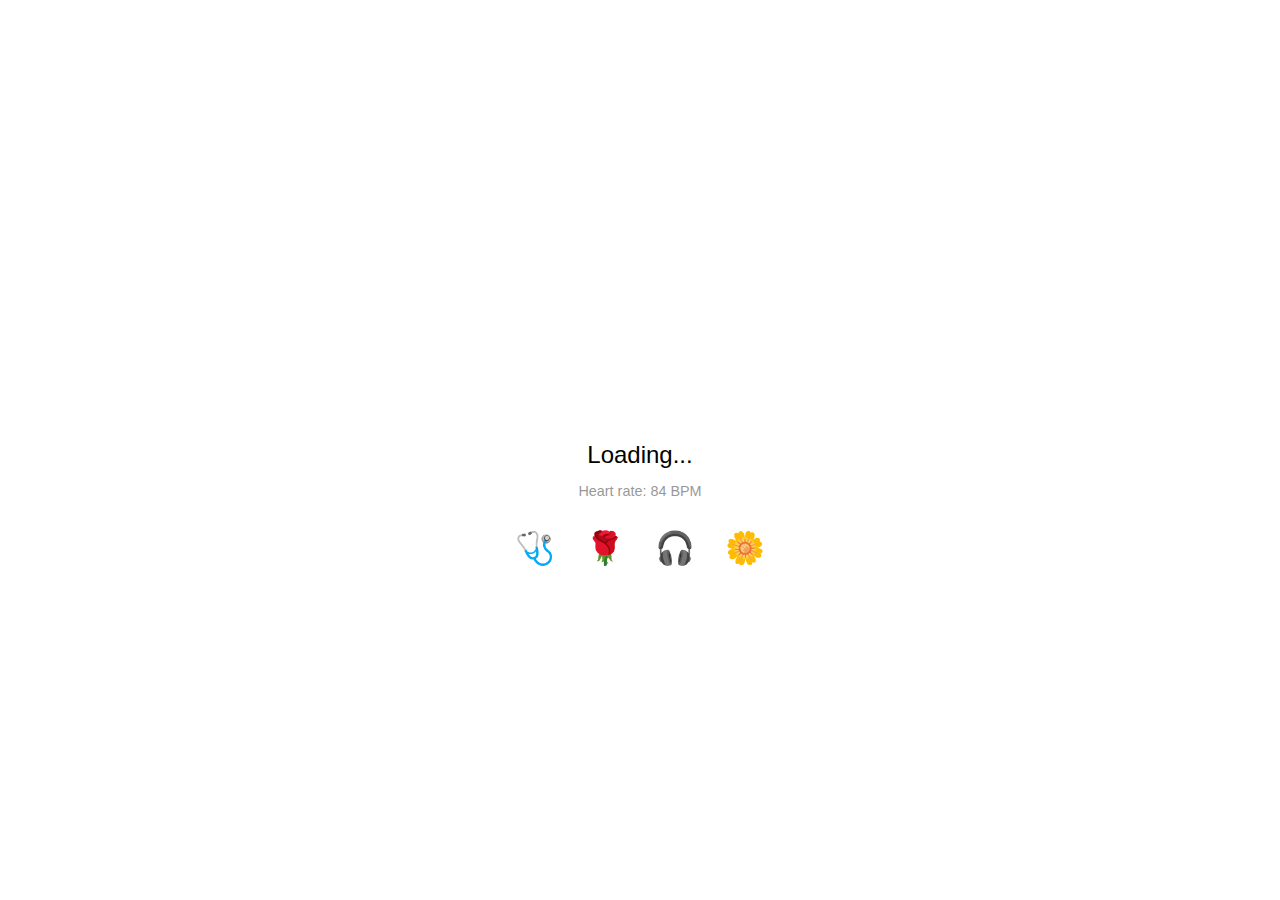
<file: index.html>
<!DOCTYPE html>
<html lang="en">
<head>
  <meta charset="UTF-8" />
  <meta name="viewport" content="width=device-width, initial-scale=1.0" />
  <title>Loading for Baby</title>
  <link rel="stylesheet" href="style.css" />
</head>
<body>
  <div class="loading-container">
    <!-- ECG Monitor Line -->
    <svg class="ecg" viewBox="0 0 500 100" preserveAspectRatio="none">
      <path d="M0,50 L50,50 L70,20 L90,80 L110,50 L150,50 L170,30 L190,70 L210,50 L250,50 L270,20 L290,80 L310,50 L500,50" />
    </svg>

    <!-- Loading Text -->
    <p class="loading-text">Loading...</p>
    <p class="bpm-text">Heart rate: 84 BPM</p>

    <!-- Icon Row -->
    <div class="icon-row">
      <span class="emoji">🩺</span>
      <span class="emoji">🌹</span>
      <span class="emoji">🎧</span>
      <span class="emoji">🌼</span>
    </div>
  </div>
</body>
</html>
</file>
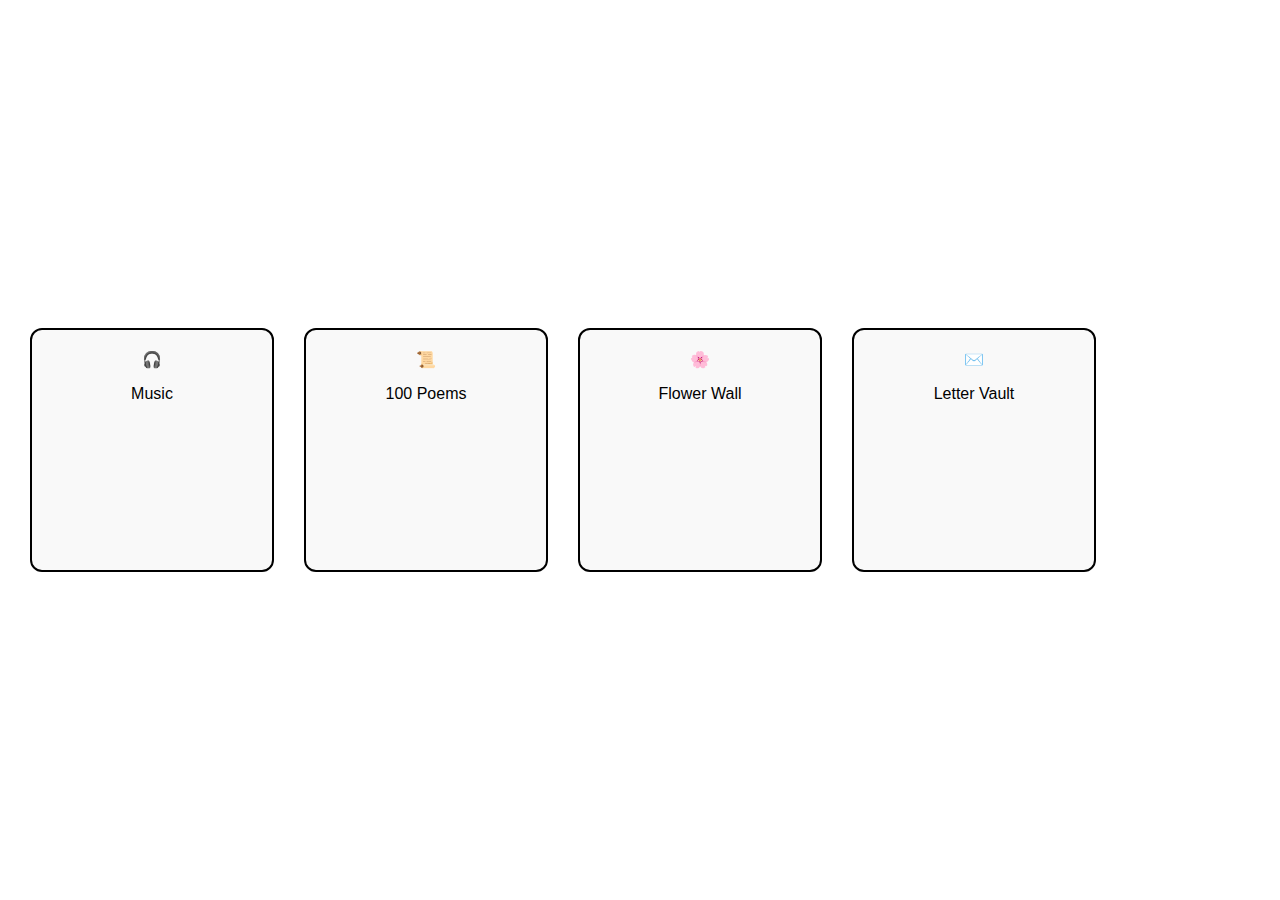
<file: dashboard.html>
<!DOCTYPE html>
<html lang="en">
<head>
  <meta charset="UTF-8" />
  <meta name="viewport" content="width=device-width, initial-scale=1.0" />
  <title>Dashboard for Baby</title>
  <link rel="stylesheet" href="style.css" />
</head>
<body>
  <div class="dashboard-container">
    <div class="scroll-box">
      <div class="box" data-link="music.html" data-text="Let me play you something soft…">
        <span class="emoji">🎧</span>
        <p>Music</p>
      </div>
      <div class="box" data-link="poems.html" data-text="A hundred ways I’ve thought of you…">
        <span class="emoji">📜</span>
        <p>100 Poems</p>
      </div>
      <div class="box" data-link="flowers.html" data-text="Let the petals speak…">
        <span class="emoji">🌸</span>
        <p>Flower Wall</p>
      </div>
      <div class="box" data-link="vault.html" data-text="Every letter, a heartbeat…">
        <span class="emoji">✉️</span>
        <p>Letter Vault</p>
      </div>
    </div>
  </div>


  <script>
    const boxes = document.querySelectorAll('.box');
    const overlay = document.getElementById('transitionOverlay');
    const overlayText = overlay.querySelector('.overlay-text');

    boxes.forEach(box => {
      box.addEventListener('click', () => {
        boxes.forEach(b => b.classList.remove('active'));
        box.classList.add('active');
        box.scrollIntoView({ behavior: 'smooth', inline: 'center', block: 'nearest' });
        overlayText.textContent = box.dataset.text || "Opening the space I made for you…";
        overlay.style.display = 'flex';
        overlay.style.opacity = '1';
        setTimeout(() => {
          window.location.href = box.dataset.link;
        }, 1000);
      });
    });
  </script>
</body>
</html>
</file>
<file: style.css>
/* General */
body {
  margin: 0;
  font-family: 'Quicksand', sans-serif;
  display: flex;
  justify-content: center;
  align-items: center;
  height: 100vh;
  background-color: #fff;
  overflow: hidden;
}

/* Loading Screen */
.loading-container {
  text-align: center;
}

.ecg {
  width: 100%;
  max-width: 500px;
  height: 100px;
  stroke: #000;
  fill: none;
  margin-bottom: 20px;
}

.ecg path {
  stroke-width: 2;
  stroke-dasharray: 1000;
  stroke-dashoffset: 1000;
  animation: drawECG 0.714s linear infinite;
}

@keyframes drawECG {
  to { stroke-dashoffset: 0; }
}

.loading-text {
  font-size: 1.5rem;
  color: #000;
  margin-bottom: 5px;
}

.bpm-text {
  font-size: 0.9rem;
  color: #555;
  opacity: 0.6;
  margin-bottom: 30px;
}

.icon-row {
  font-size: 2rem;
  display: flex;
  justify-content: center;
  gap: 30px;
  margin-bottom: 40px;
}

.emoji {
  transition: transform 0.3s ease;
}

.emoji:hover {
  transform: scale(1.2);
  opacity: 0.7;
}

.continue-button {
  padding: 12px 24px;
  font-size: 1rem;
  color: #000;
  border: 2px solid #000;
  border-radius: 6px;
  background: none;
  cursor: pointer;
  transition: all 0.3s ease;
}

.continue-button:hover {
  background-color: #000;
  color: #fff;
}

/* Modal */
.modal {
  display: none;
  position: fixed;
  z-index: 999;
  left: 0; top: 0;
  width: 100%; height: 100%;
  background-color: rgba(0,0,0,0.6);
  justify-content: center;
  align-items: center;
}

.modal-content {
  background-color: #fff;
  padding: 30px;
  border-radius: 10px;
  text-align: center;
  width: 300px;
  animation: fadeIn 0.3s ease;
}

.modal-text {
  font-size: 1rem;
  margin-bottom: 15px;
  color: #333;
}

input[type="password"] {
  padding: 10px;
  width: 100%;
  margin-bottom: 10px;
  border: 1px solid #ccc;
  border-radius: 6px;
}

.error-message {
  color: red;
  font-size: 0.8rem;
  height: 20px;
}

@keyframes fadeIn {
  from { opacity: 0; transform: scale(0.95); }
  to { opacity: 1; transform: scale(1); }
}

/* Dashboard */
.dashboard-container {
  width: 100%;
  padding: 20px;
}

.scroll-box {
  display: flex;
  gap: 30px;
  padding: 10px;
  overflow-x: auto;
  scroll-snap-type: x mandatory;
  -webkit-overflow-scrolling: touch;
}

.box {
  flex: 0 0 auto;
  width: 200px;
  height: 200px;
  background-color: #f9f9f9;
  border: 2px solid #000;
  border-radius: 12px;
  text-align: center;
  padding: 20px;
  scroll-snap-align: center;
  transition: transform 0.4s ease, background-color 0.4s ease;
  cursor: pointer;
}

.box:hover {
  transform: scale(1.05);
  background-color: #eee;
}

.box.active {
  transform
</file>
